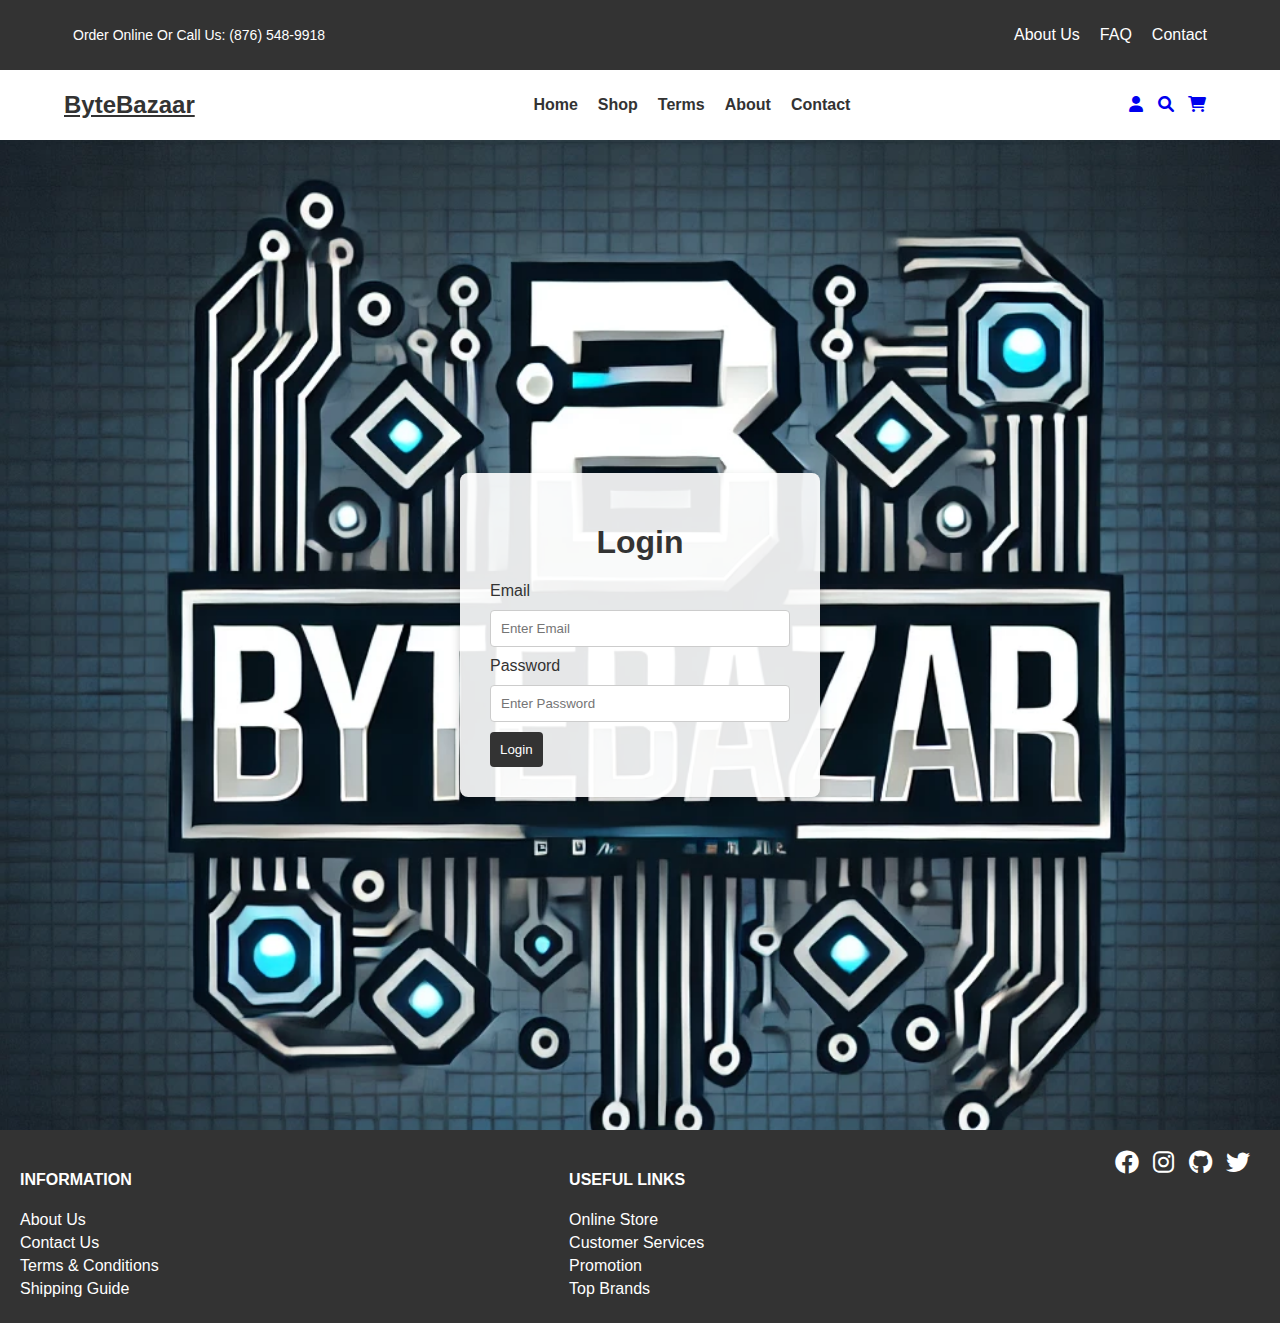
<file: index.html>
<!DOCTYPE html>
<html lang="en">
  <head>
    <meta charset="UTF-8" />
    <meta name="viewport" content="width=device-width, initial-scale=1.0" />
    <title>Login - ByteBazaar Store</title>
    <link rel="stylesheet" href="index.css" />
    <!-- Include FontAwesome or any icon library if you use icons -->
    <link
      rel="stylesheet"
      href="https://cdnjs.cloudflare.com/ajax/libs/font-awesome/6.0.0-beta3/css/all.min.css"
    />
  </head>
  <body>
    <!-- Top Banner -->
    <div class="top-nav">
      <div class="container">
        <p>Order Online Or Call Us: (876) 548-9918</p>
        <ul class="nav-menu">
          <li><a href="about.html">About Us</a></li>
          <li><a href="faq.html">FAQ</a></li>
          <li><a href="contact.html">Contact</a></li>
        </ul>
      </div>
    </div>

    <!-- Navigation Bar -->
    <div class="navigation">
      <div class="container">
        <a href="index.html" class="logo">ByteBazaar</a>
        <ul class="nav-list">
          <li><a href="index.html">Home</a></li>
          <li><a href="product.html">Shop</a></li>
          <li><a href="terms.html">Terms</a></li>
          <li><a href="about.html">About</a></li>
          <li><a href="contact.html">Contact</a></li>
        </ul>

        <div class="icons">
          <a href="login.html"><i class="fas fa-user"></i></a>
          <a href="search.html"><i class="fas fa-search"></i></a>
          <a href="cart.html"><i class="fas fa-shopping-cart"></i></a>
        </div>
      </div>
    </div>

    <!-- Login Form -->
    <div class="login-container">
      <div class="login-form">        
      <form onsubmit="return validateLogin(event)">
          <h1>Login</h1>
          <label for="email">Email</label>
          <input type="text" id="email" placeholder="Enter Email" required />
          <label for="password">Password</label>
          <input type="password" id="password" placeholder="Enter Password" required />
          <div class="buttons">
            <button type="submit">Login</button>
          </div>
        </form>
      </div>
    </div>

    <!-- Footer -->
    <footer>
      <div class="footer-content">
        <div class="info-col">
          <h4>INFORMATION</h4>
          <a href="#">About Us</a>
          <a href="#">Contact Us</a>
          <a href="#">Terms & Conditions</a>
          <a href="#">Shipping Guide</a>
        </div>
        <div class="link-col">
          <h4>USEFUL LINKS</h4>
          <a href="#">Online Store</a>
          <a href="#">Customer Services</a>
          <a href="#">Promotion</a>
          <a href="#">Top Brands</a>
        </div>
        <div class="social-col">
          <i class="fab fa-facebook"></i>
          <i class="fab fa-instagram"></i>
          <i class="fab fa-github"></i>
          <i class="fab fa-twitter"></i>
        </div>
      </div>
    </footer>

    <!-- Custom JavaScript -->
    <script src="index.js"></script>
  </body>
</html>
</file>
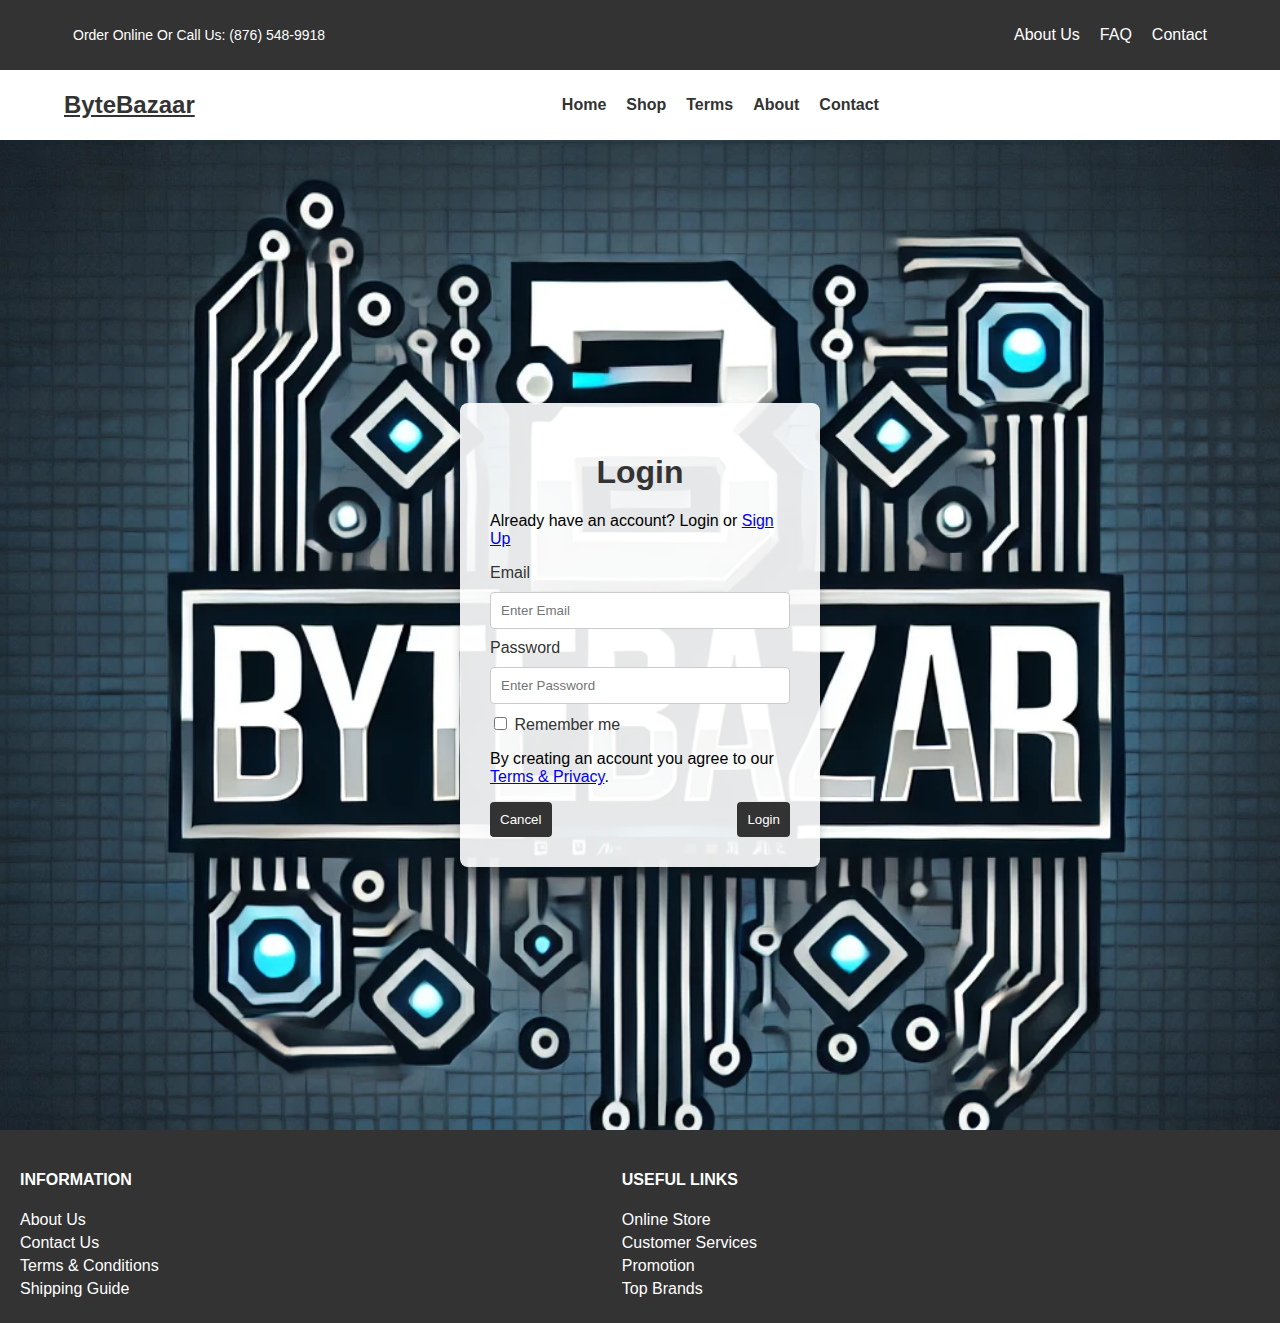
<file: Code/Index.html>
<!DOCTYPE html>
<html lang="en">
  <head>
    <meta charset="UTF-8" />
    <meta name="viewport" content="width=device-width, initial-scale=1.0" />
    <title>Login - ByteBazaar Store</title>
    <link rel="stylesheet" href="Index.css" />
  </head>
  <body>
    <!-- Top Banner -->
    <div class="top-nav">
      <div class="container">
        <p>Order Online Or Call Us: (876) 548-9918</p>
        <ul class="nav-menu">
          <li><a href="about.html">About Us</a></li>
          <li><a href="faq.html">FAQ</a></li>
          <li><a href="contact.html">Contact</a></li>
        </ul>
      </div>
    </div>

    <!-- Navigation Bar -->
    <div class="navigation">
      <div class="container">
        <a href="index.html" class="logo">ByteBazaar</a>
        <ul class="nav-list">
          <li><a href="index.html">Home</a></li>
          <li><a href="product.html">Shop</a></li>
          <li><a href="terms.html">Terms</a></li>
          <li><a href="about.html">About</a></li>
          <li><a href="contact.html">Contact</a></li>
        </ul>

        <div class="icons">
          <a href="login.html"><i class="icon-user"></i></a>
          <a href="search.html"><i class="icon-search"></i></a>
          <a href="cart.html"><i class="icon-cart"></i></a>
        </div>
      </div>
    </div>

    <!-- Login Form -->
    <div class="login-container">
      <div class="login-form">        
        <form onsubmit="return validateLogin()">
          <h1>Login</h1>
          <p>Already have an account? Login or <a href="signup.html">Sign Up</a></p>
          <label for="email">Email</label>
          <input type="text" id="email" placeholder="Enter Email" required />
          <label for="password">Password</label>
          <input type="password" id="password" placeholder="Enter Password" required />
          <label><input type="checkbox" /> Remember me</label>
          <p>
            By creating an account you agree to our
            <a href="terms.html">Terms & Privacy</a>.
          </p>

          <div class="buttons">
            <button type="button" onclick="cancelLogin()">Cancel</button>
            <button type="submit">Login</button>
          </div>
        </form>
      </div>
    </div>

    <!-- Footer -->
    <footer>
      <div class="footer-content">
        <div class="info-col">
          <h4>INFORMATION</h4>
          <a href="#">About Us</a>
          <a href="#">Contact Us</a>
          <a href="#">Terms & Conditions</a>
          <a href="#">Shipping Guide</a>
        </div>
        <div class="link-col">
          <h4>USEFUL LINKS</h4>
          <a href="#">Online Store</a>
          <a href="#">Customer Services</a>
          <a href="#">Promotion</a>
          <a href="#">Top Brands</a>
        </div>
        <div class="social-col">
          <i class="icon-facebook"></i>
          <i class="icon-instagram"></i>
          <i class="icon-github"></i>
          <i class="icon-twitter"></i>
        </div>
      </div>
    </footer>

    <!-- Custom JavaScript -->
    <script src="Login Validation.js"></script>
  </body>
</html>
</file>
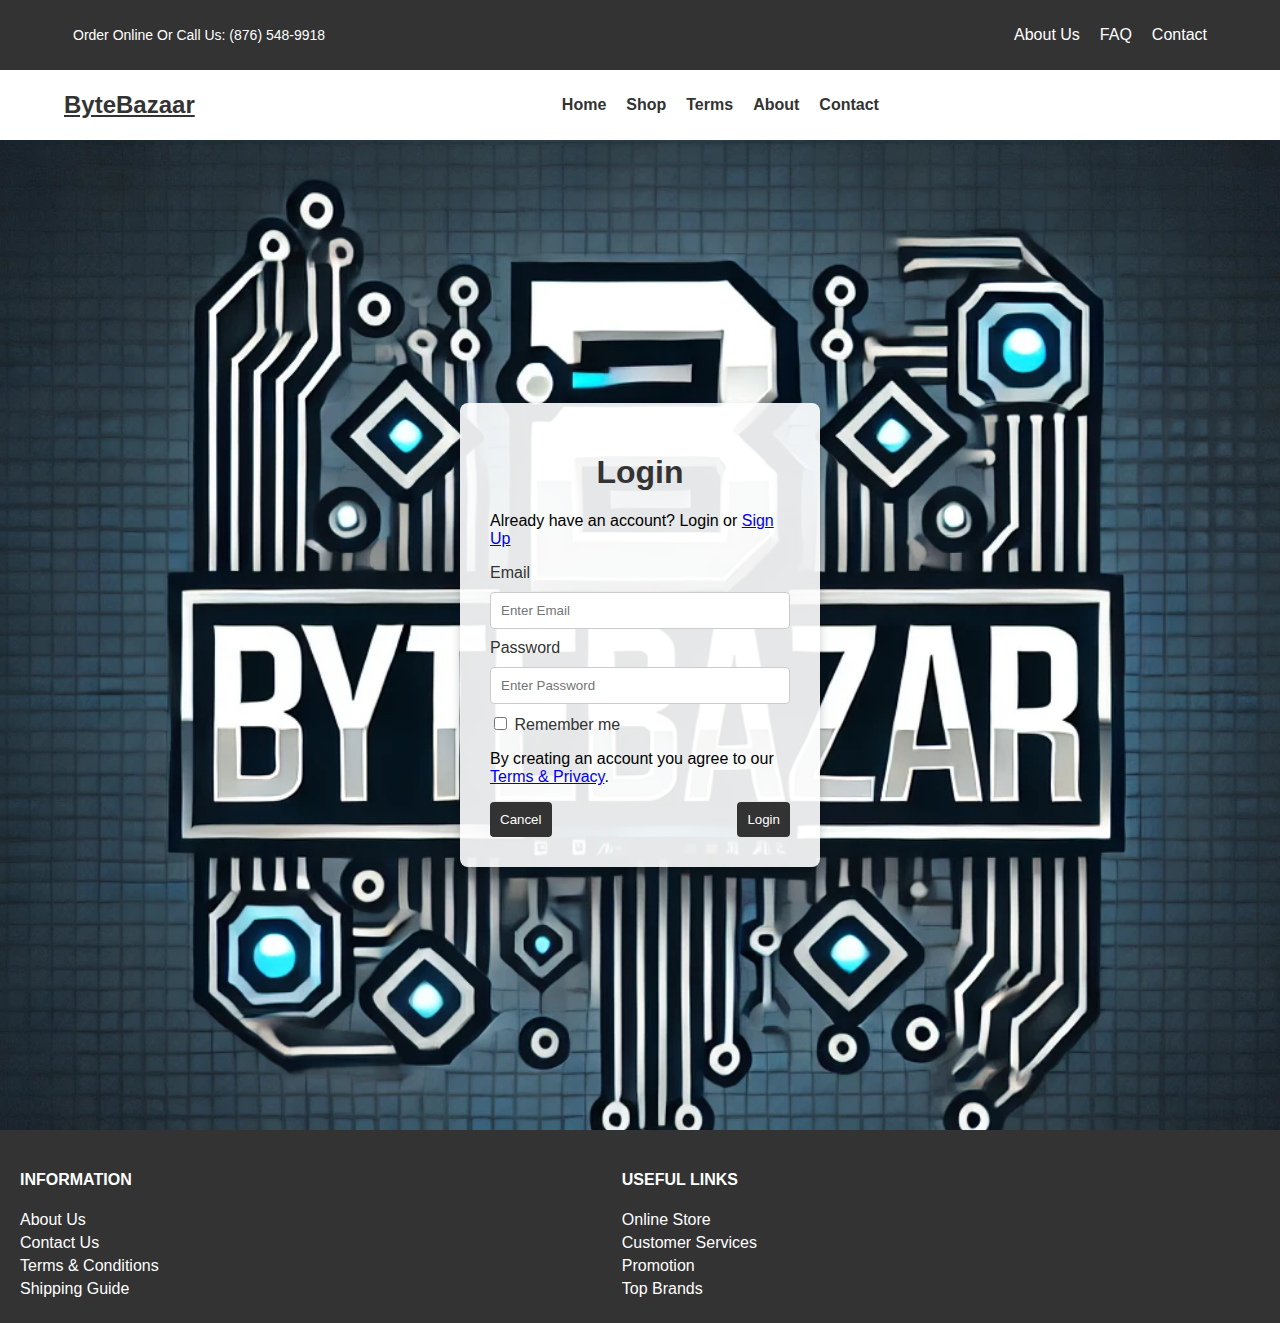
<file: Code/index.html>
<!DOCTYPE html>
<html lang="en">
  <head>
    <meta charset="UTF-8" />
    <meta name="viewport" content="width=device-width, initial-scale=1.0" />
    <title>Login - ByteBazaar Store</title>
    <link rel="stylesheet" href="index.css" />
  </head>
  <body>
    <!-- Top Banner -->
    <div class="top-nav">
      <div class="container">
        <p>Order Online Or Call Us: (876) 548-9918</p>
        <ul class="nav-menu">
          <li><a href="about.html">About Us</a></li>
          <li><a href="faq.html">FAQ</a></li>
          <li><a href="contact.html">Contact</a></li>
        </ul>
      </div>
    </div>

    <!-- Navigation Bar -->
    <div class="navigation">
      <div class="container">
        <a href="index.html" class="logo">ByteBazaar</a>
        <ul class="nav-list">
          <li><a href="index.html">Home</a></li>
          <li><a href="product.html">Shop</a></li>
          <li><a href="terms.html">Terms</a></li>
          <li><a href="about.html">About</a></li>
          <li><a href="contact.html">Contact</a></li>
        </ul>

        <div class="icons">
          <a href="login.html"><i class="icon-user"></i></a>
          <a href="search.html"><i class="icon-search"></i></a>
          <a href="cart.html"><i class="icon-cart"></i></a>
        </div>
      </div>
    </div>

    <!-- Login Form -->
    <div class="login-container">
      <div class="login-form">        
        <form onsubmit="return validateLogin()">
          <h1>Login</h1>
          <p>Already have an account? Login or <a href="signup.html">Sign Up</a></p>
          <label for="email">Email</label>
          <input type="text" id="email" placeholder="Enter Email" required />
          <label for="password">Password</label>
          <input type="password" id="password" placeholder="Enter Password" required />
          <label><input type="checkbox" /> Remember me</label>
          <p>
            By creating an account you agree to our
            <a href="terms.html">Terms & Privacy</a>.
          </p>

          <div class="buttons">
            <button type="button" onclick="cancelLogin()">Cancel</button>
            <button type="submit">Login</button>
          </div>
        </form>
      </div>
    </div>

    <!-- Footer -->
    <footer>
      <div class="footer-content">
        <div class="info-col">
          <h4>INFORMATION</h4>
          <a href="#">About Us</a>
          <a href="#">Contact Us</a>
          <a href="#">Terms & Conditions</a>
          <a href="#">Shipping Guide</a>
        </div>
        <div class="link-col">
          <h4>USEFUL LINKS</h4>
          <a href="#">Online Store</a>
          <a href="#">Customer Services</a>
          <a href="#">Promotion</a>
          <a href="#">Top Brands</a>
        </div>
        <div class="social-col">
          <i class="icon-facebook"></i>
          <i class="icon-instagram"></i>
          <i class="icon-github"></i>
          <i class="icon-twitter"></i>
        </div>
      </div>
    </footer>

    <!-- Custom JavaScript -->
    <script src="index Validation.js"></script>
     </body>
</html>
</file>
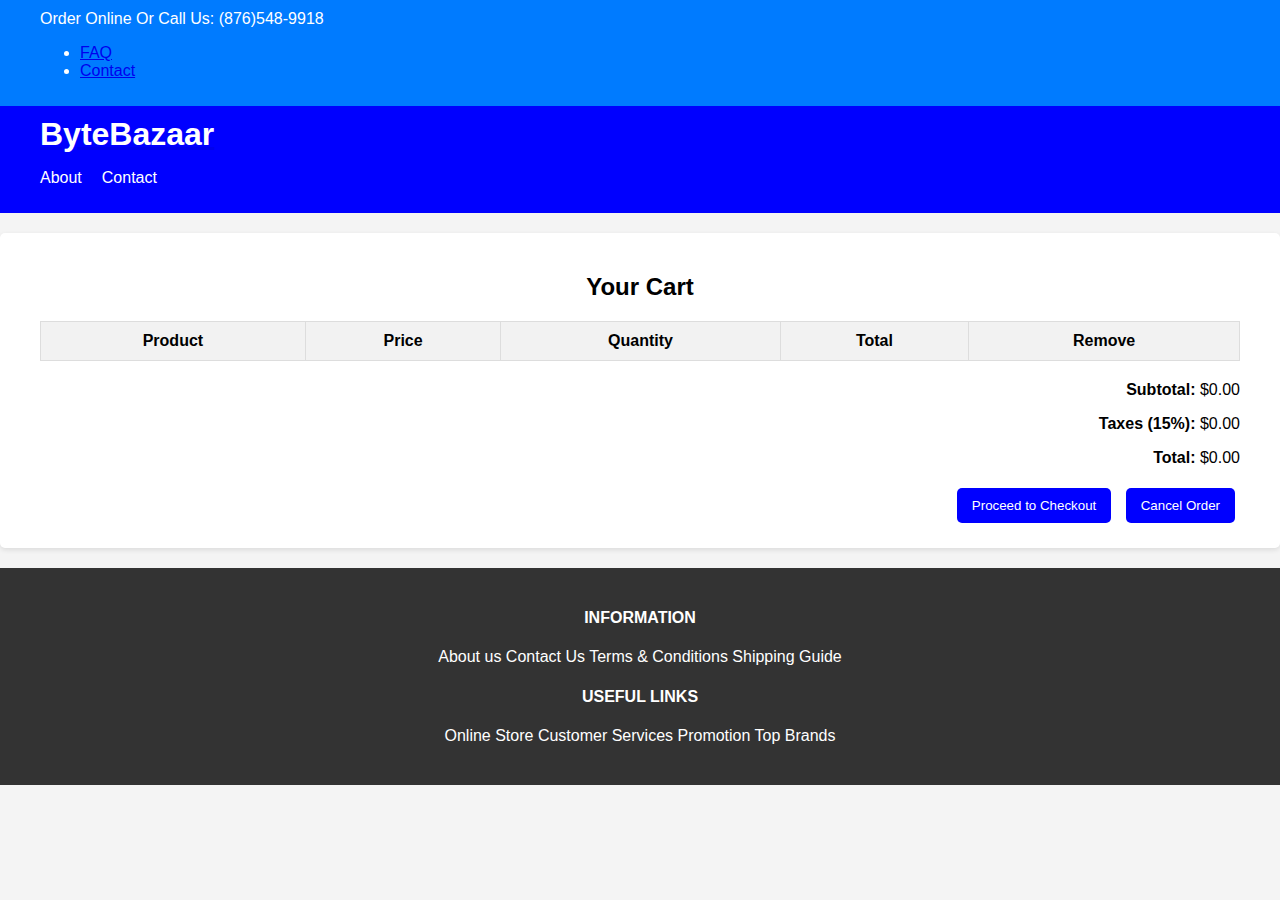
<file: cart.html>
<!DOCTYPE html>
<html lang="en">
  <head>
    <meta charset="UTF-8" />
    <meta name="viewport" content="width=device-width, initial-scale=1.0" />
    <link rel="stylesheet" href="cart.css" />
    <title>Your Cart - ByteBazaar</title>
  </head>

  <body>
    <!-- Navigation -->
    <div class="top-nav">
      <div class="container">
        <p>Order Online Or Call Us: (876)548-9918</p>
        <ul>
          <li><a href="#">FAQ</a></li>
          <li><a href="#">Contact</a></li>
        </ul>
      </div>
    </div>

    <div class="navigation">
      <div class="container">
        <a href="index.html" class="logo"><h1>ByteBazaar</h1></a>
        <ul class="nav-list">
          <li><a href="about.html">About</a></li>
          <li><a href="contact.html">Contact</a></li>
        </ul>
      </div>
    </div>

    <!-- Cart Section -->
    <section class="cart-section">
      <div class="container">
        <h2>Your Cart</h2>
        <table class="cart-table">
          <thead>
            <tr>
              <th>Product</th>
              <th>Price</th>
              <th>Quantity</th>
              <th>Total</th>
              <th>Remove</th>
            </tr>
          </thead>
          <tbody id="cart-items">
            <!-- Cart items will be populated here -->
          </tbody>
        </table>

        <div class="cart-summary">
          <p><strong>Subtotal:</strong> <span id="subtotal">$0.00</span></p>
          <p><strong>Taxes (15%):</strong> <span id="taxes">$0.00</span></p>
          <p><strong>Total:</strong> <span id="total">$0.00</span></p>
          <button class="checkout-btn">Proceed to Checkout</button>
          <button class="cancel-btn">Cancel Order</button>
        </div>
      </div>
    </section>

    <footer class="footer">
      <div class="container">
        <div class="col">
          <h4>INFORMATION</h4>
          <a href="#">About us</a>
          <a href="#">Contact Us</a>
          <a href="#">Terms & Conditions</a>
          <a href="#">Shipping Guide</a>
        </div>
        <div class="col">
          <h4>USEFUL LINKS</h4>
          <a href="#">Online Store</a>
          <a href="#">Customer Services</a>
          <a href="#">Promotion</a>
          <a href="#">Top Brands</a>
        </div>
      </div>
    </footer>

    <script src="cart.js"></script>
  </body>
</html>
</file>
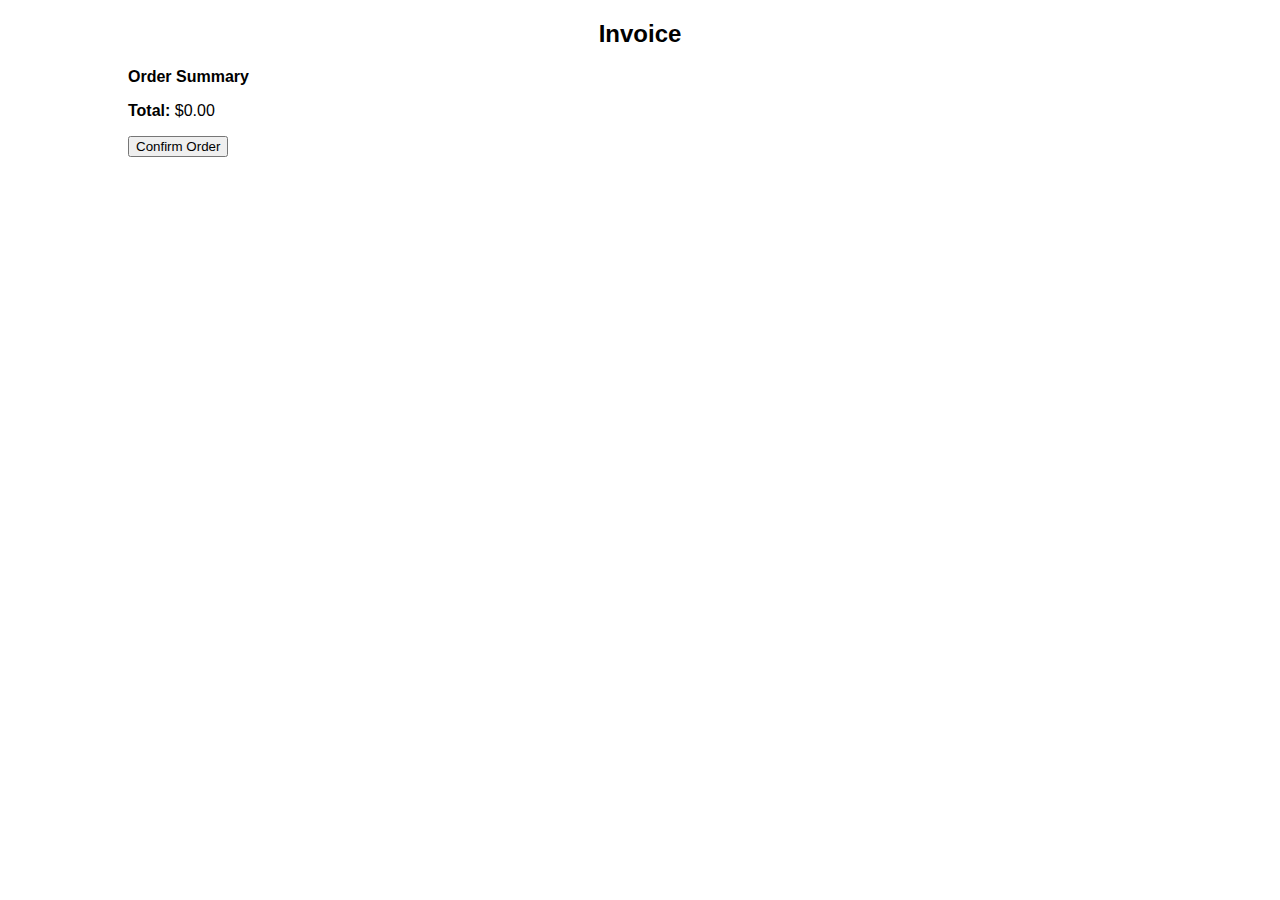
<file: invoice.html>
<!DOCTYPE html>
<html lang="en">
  <head>
    <meta charset="UTF-8" />
    <meta name="viewport" content="width=device-width, initial-scale=1.0" />
    <title>Invoice - ByteBazaar</title>
    <link rel="stylesheet" href="invoice.css" />
  </head>

  <body>
    <div class="container">
      <h2>Invoice</h2>
      <p><strong>Order Summary</strong></p>
      <div id="invoice-items">
        <!-- Order summary will be dynamically injected here -->
      </div>
      <p><strong>Total:</strong> <span id="invoice-total">$0.00</span></p>
      <button id="confirm-order">Confirm Order</button>
    </div>

    <script src="invoice.js"></script>
  </body>
</html>
</file>
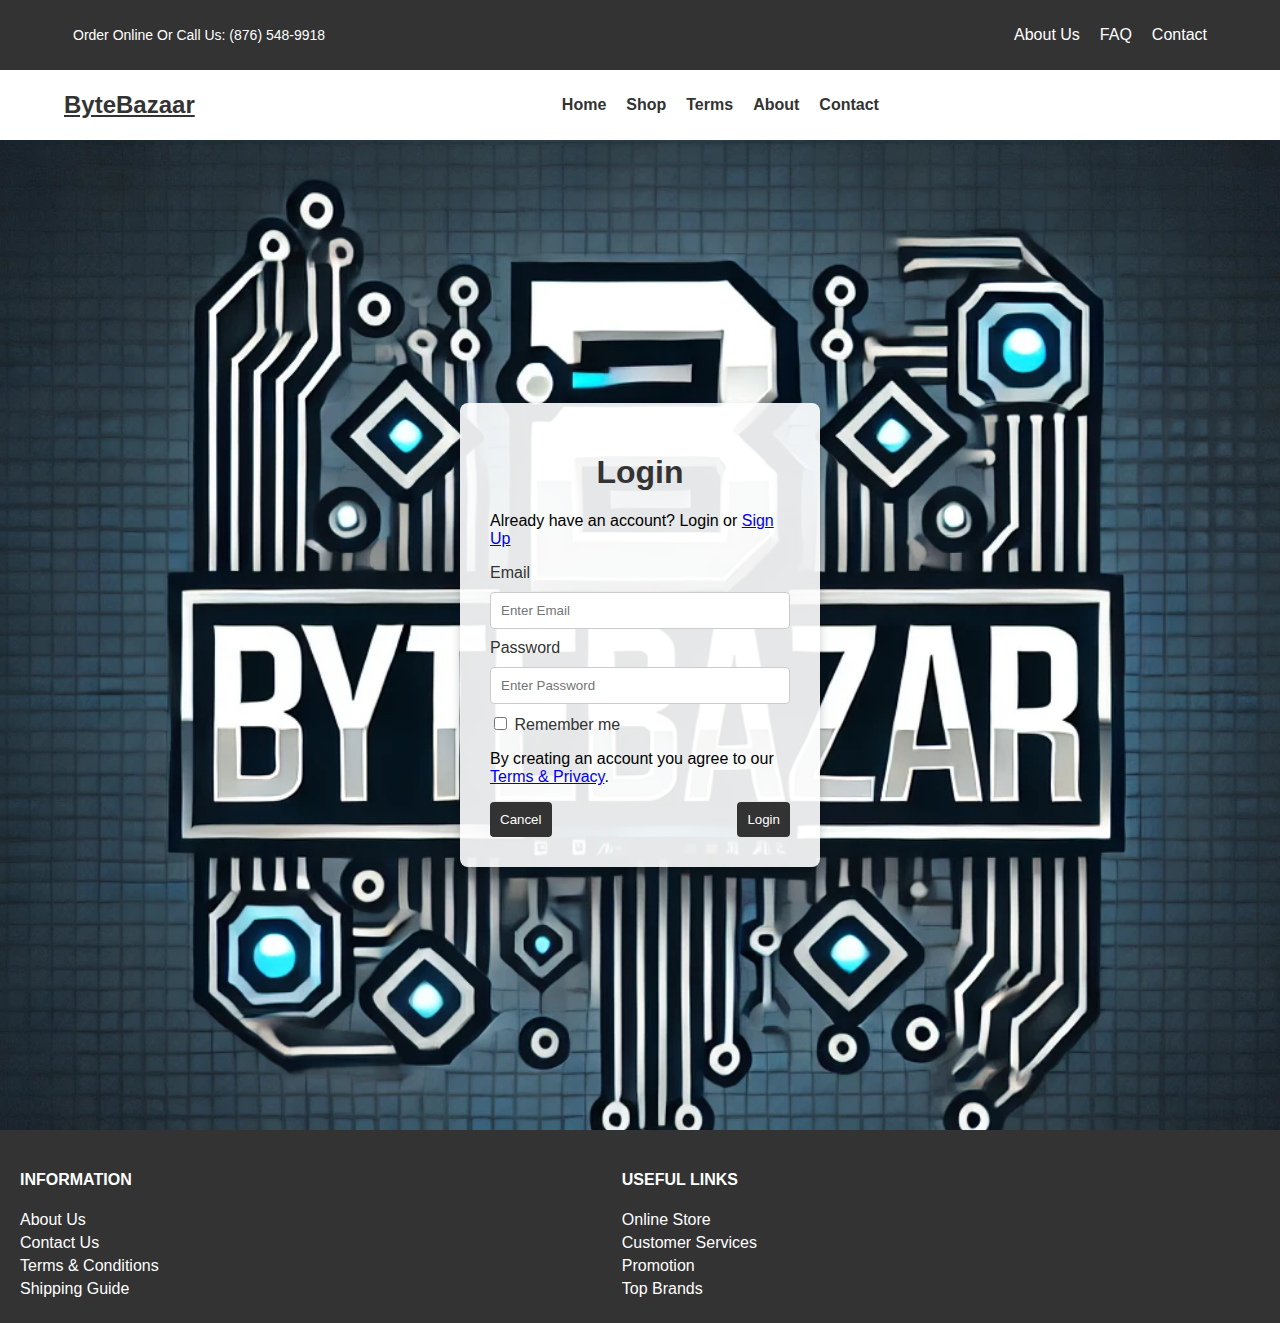
<file: Login.html>
<!DOCTYPE html>
<html lang="en">
  <head>
    <meta charset="UTF-8" />
    <meta name="viewport" content="width=device-width, initial-scale=1.0" />
    <title>Login - ByteBazaar Store</title>
    <link rel="stylesheet" href="Login.css" />
  </head>
  <body>
    <!-- Top Banner -->
    <div class="top-nav">
      <div class="container">
        <p>Order Online Or Call Us: (876) 548-9918</p>
        <ul class="nav-menu">
          <li><a href="about.html">About Us</a></li>
          <li><a href="faq.html">FAQ</a></li>
          <li><a href="contact.html">Contact</a></li>
        </ul>
      </div>
    </div>

    <!-- Navigation Bar -->
    <div class="navigation">
      <div class="container">
        <a href="index.html" class="logo">ByteBazaar</a>
        <ul class="nav-list">
          <li><a href="index.html">Home</a></li>
          <li><a href="product.html">Shop</a></li>
          <li><a href="terms.html">Terms</a></li>
          <li><a href="about.html">About</a></li>
          <li><a href="contact.html">Contact</a></li>
        </ul>

        <div class="icons">
          <a href="login.html"><i class="icon-user"></i></a>
          <a href="search.html"><i class="icon-search"></i></a>
          <a href="cart.html"><i class="icon-cart"></i></a>
        </div>
      </div>
    </div>

    <!-- Login Form -->
    <div class="login-container">
      <div class="login-form">        
        <form onsubmit="return validateLogin()">
          <h1>Login</h1>
          <p>Already have an account? Login or <a href="signup.html">Sign Up</a></p>
          <label for="email">Email</label>
          <input type="text" id="email" placeholder="Enter Email" required />
          <label for="password">Password</label>
          <input type="password" id="password" placeholder="Enter Password" required />
          <label><input type="checkbox" /> Remember me</label>
          <p>
            By creating an account you agree to our
            <a href="terms.html">Terms & Privacy</a>.
          </p>

          <div class="buttons">
            <button type="button" onclick="cancelLogin()">Cancel</button>
            <button type="submit">Login</button>
          </div>
        </form>
      </div>
    </div>

    <!-- Footer -->
    <footer>
      <div class="footer-content">
        <div class="info-col">
          <h4>INFORMATION</h4>
          <a href="#">About Us</a>
          <a href="#">Contact Us</a>
          <a href="#">Terms & Conditions</a>
          <a href="#">Shipping Guide</a>
        </div>
        <div class="link-col">
          <h4>USEFUL LINKS</h4>
          <a href="#">Online Store</a>
          <a href="#">Customer Services</a>
          <a href="#">Promotion</a>
          <a href="#">Top Brands</a>
        </div>
        <div class="social-col">
          <i class="icon-facebook"></i>
          <i class="icon-instagram"></i>
          <i class="icon-github"></i>
          <i class="icon-twitter"></i>
        </div>
      </div>
    </footer>

    <!-- Custom JavaScript -->
    <script src="Login Validation.js"></script>
  </body>
</html>
</file>
<file: index.css>
/* General body and background */
body {
  background-image: url('ByteBazaar.jpg'); /* Use a background image instead of a logo */
  background-size: cover;
  background-position: center;
  background-repeat: no-repeat;
  font-family: Arial, sans-serif;
  margin: 0;
  padding: 0;
}

/* Top Banner */
.top-nav {
  background-color: #333;
  color: #fff;
  padding: 10px;
}

.top-nav p {
  margin: 0;
  font-size: 14px;
  text-align: left;
}

.nav-menu {
  list-style: none;
  display: flex;
  justify-content: flex-end;
}

.nav-menu li {
  margin-left: 20px;
}

.nav-menu li a {
  color: white;
  text-decoration: none;
}

/* Navigation Bar */
.navigation {
  background-color: #fff;
  padding: 10px 0;
}

.container {
  width: 90%;
  margin: 0 auto;
  display: flex;
  justify-content: space-between;
  align-items: center;
}

.logo {
  font-size: 24px;
  font-weight: bold;
  color: #333;
}

.nav-list {
  list-style: none;
  display: flex;
}

.nav-list li {
  margin-left: 20px;
}

.nav-list li a {
  color: #333;
  text-decoration: none;
  font-weight: bold;
}

.icons i {
  margin-right: 10px;
}

/* Login Form */
.login-container {
  display: flex;
  justify-content: center;
  align-items: center;
  height: 110vh;
}

.login-form {
  background-color: rgba(255, 255, 255, 0.9);
  padding: 30px;
  border-radius: 8px;
  box-shadow: 0px 4px 10px rgba(0, 0, 0, 0.2);
  width: 300px;
}

.login-form h1 {
  text-align: center;
  color: #333;
}

/* Logo container */
.logo-container {
  text-align: center;
  margin-bottom: 20px;
}

.login-logo {
  width: 100px;
  height: auto;
}

.login-form input[type="text"],
.login-form input[type="password"] {
  width: 100%;
  padding: 10px;
  margin: 10px 0;
  border: 1px solid #ccc;
  border-radius: 4px;
  box-sizing: border-box;
}

.login-form label {
  color: #333;
}

.buttons {
  display: flex;
  justify-content: space-between;
}

.buttons button {
  padding: 10px;
  background-color: #333;
  color: white;
  border: none;
  border-radius: 4px;
  cursor: pointer;
}

/* Footer */
footer {
  background-color: #333;
  color: white;
  padding: 20px;
}

.footer-content {
  display: flex;
  justify-content: space-between;
}

.footer-content a {
  color: white;
  text-decoration: none;
  display: block;
  margin-bottom: 5px;
}

.footer-content i {
  margin-right: 10px;
  font-size: 24px;
}
</file>
<file: Code/Index.css>
/* General body and background */
body {
  background-image: url('../Assets/ByteBazaar.jpg'); /* Use a background image instead of a logo */
  background-size: cover;
  background-position: center;
  background-repeat: no-repeat;
  font-family: Arial, sans-serif;
  margin: 0;
  padding: 0;
}

/* Top Banner */
.top-nav {
  background-color: #333;
  color: #fff;
  padding: 10px;
}

.top-nav p {
  margin: 0;
  font-size: 14px;
  text-align: left;
}

.nav-menu {
  list-style: none;
  display: flex;
  justify-content: flex-end;
}

.nav-menu li {
  margin-left: 20px;
}

.nav-menu li a {
  color: white;
  text-decoration: none;
}

/* Navigation Bar */
.navigation {
  background-color: #fff;
  padding: 10px 0;
}

.container {
  width: 90%;
  margin: 0 auto;
  display: flex;
  justify-content: space-between;
  align-items: center;
}

.logo {
  font-size: 24px;
  font-weight: bold;
  color: #333;
}

.nav-list {
  list-style: none;
  display: flex;
}

.nav-list li {
  margin-left: 20px;
}

.nav-list li a {
  color: #333;
  text-decoration: none;
  font-weight: bold;
}

.icons i {
  margin-right: 10px;
}

/* Login Form */
.login-container {
  display: flex;
  justify-content: center;
  align-items: center;
  height: 110vh;
}

.login-form {
  background-color: rgba(255, 255, 255, 0.9);
  padding: 30px;
  border-radius: 8px;
  box-shadow: 0px 4px 10px rgba(0, 0, 0, 0.2);
  width: 300px;
}

.login-form h1 {
  text-align: center;
  color: #333;
}

/* Logo container */
.logo-container {
  text-align: center;
  margin-bottom: 20px;
}

.login-logo {
  width: 100px;
  height: auto;
}

.login-form input[type="text"],
.login-form input[type="password"] {
  width: 100%;
  padding: 10px;
  margin: 10px 0;
  border: 1px solid #ccc;
  border-radius: 4px;
  box-sizing: border-box;
}

.login-form label {
  color: #333;
}

.buttons {
  display: flex;
  justify-content: space-between;
}

.buttons button {
  padding: 10px;
  background-color: #333;
  color: white;
  border: none;
  border-radius: 4px;
  cursor: pointer;
}

/* Footer */
footer {
  background-color: #333;
  color: white;
  padding: 20px;
}

.footer-content {
  display: flex;
  justify-content: space-between;
}

.footer-content a {
  color: white;
  text-decoration: none;
  display: block;
  margin-bottom: 5px;
}

.footer-content i {
  margin-right: 10px;
  font-size: 24px;
}
</file>
<file: Code/index.css>
/* General body and background */
body {
  background-image: url('../Assets/ByteBazaar.jpg'); /* Use a background image instead of a logo */
  background-size: cover;
  background-position: center;
  background-repeat: no-repeat;
  font-family: Arial, sans-serif;
  margin: 0;
  padding: 0;
}

/* Top Banner */
.top-nav {
  background-color: #333;
  color: #fff;
  padding: 10px;
}

.top-nav p {
  margin: 0;
  font-size: 14px;
  text-align: left;
}

.nav-menu {
  list-style: none;
  display: flex;
  justify-content: flex-end;
}

.nav-menu li {
  margin-left: 20px;
}

.nav-menu li a {
  color: white;
  text-decoration: none;
}

/* Navigation Bar */
.navigation {
  background-color: #fff;
  padding: 10px 0;
}

.container {
  width: 90%;
  margin: 0 auto;
  display: flex;
  justify-content: space-between;
  align-items: center;
}

.logo {
  font-size: 24px;
  font-weight: bold;
  color: #333;
}

.nav-list {
  list-style: none;
  display: flex;
}

.nav-list li {
  margin-left: 20px;
}

.nav-list li a {
  color: #333;
  text-decoration: none;
  font-weight: bold;
}

.icons i {
  margin-right: 10px;
}

/* Login Form */
.login-container {
  display: flex;
  justify-content: center;
  align-items: center;
  height: 110vh;
}

.login-form {
  background-color: rgba(255, 255, 255, 0.9);
  padding: 30px;
  border-radius: 8px;
  box-shadow: 0px 4px 10px rgba(0, 0, 0, 0.2);
  width: 300px;
}

.login-form h1 {
  text-align: center;
  color: #333;
}

/* Logo container */
.logo-container {
  text-align: center;
  margin-bottom: 20px;
}

.login-logo {
  width: 100px;
  height: auto;
}

.login-form input[type="text"],
.login-form input[type="password"] {
  width: 100%;
  padding: 10px;
  margin: 10px 0;
  border: 1px solid #ccc;
  border-radius: 4px;
  box-sizing: border-box;
}

.login-form label {
  color: #333;
}

.buttons {
  display: flex;
  justify-content: space-between;
}

.buttons button {
  padding: 10px;
  background-color: #333;
  color: white;
  border: none;
  border-radius: 4px;
  cursor: pointer;
}

/* Footer */
footer {
  background-color: #333;
  color: white;
  padding: 20px;
}

.footer-content {
  display: flex;
  justify-content: space-between;
}

.footer-content a {
  color: white;
  text-decoration: none;
  display: block;
  margin-bottom: 5px;
}

.footer-content i {
  margin-right: 10px;
  font-size: 24px;
}
</file>
<file: cart.css>
/* Global Styles */
body {
  font-family: Arial, sans-serif;
  margin: 0;
  padding: 0;
  background-color: #f4f4f4; /* Light gray background */
}

/* Navigation */
.top-nav {
  background-color: #007bff; /* Header background color */
  padding: 10px;
  color: white;
}

.top-nav p {
  margin: 0;
}

.navigation {
  background-color: blue; /* Navigation background */
  padding: 10px 0;
}

.navigation .logo h1 {
  color: white;
  margin: 0;
}

.container {
  max-width: 1200px;
  margin: 0 auto;
  padding: 0 20px;
}

.nav-list {
  list-style: none;
  padding: 0;
  display: flex;
  gap: 20px; /* Space between nav items */
}

.nav-list li {
  display: inline;
}

.nav-list a {
  color: white;
  text-decoration: none;
}

.nav-list a:hover {
  text-decoration: underline; /* Underline on hover */
}

/* Cart Section */
.cart-section {
  padding: 20px;
  background-color: white; /* White background for cart section */
  margin: 20px 0; /* Margin above and below the section */
  border-radius: 5px; /* Rounded corners */
  box-shadow: 0 2px 5px rgba(0, 0, 0, 0.1); /* Subtle shadow */
}

.cart-section h2 {
  text-align: center;
  margin-bottom: 20px; /* Space below the heading */
}

.cart-table {
  width: 100%;
  border-collapse: collapse; /* Remove double borders */
  margin-bottom: 20px; /* Space below the table */
}

.cart-table th,
.cart-table td {
  border: 1px solid #ddd; /* Light gray border */
  padding: 10px; /* Padding inside cells */
  text-align: center; /* Center text */
}

.cart-table th {
  background-color: #f2f2f2; /* Light gray for header */
}

/* Cart Summary */
.cart-summary {
  text-align: right; /* Align text to the right */
}

.cart-summary p {
  font-size: 16px; /* Font size for summary */
}

.checkout-btn,
.cancel-btn {
  background-color: blue; /* Button background color */
  color: white; /* Button text color */
  border: none;
  border-radius: 5px; /* Rounded corners */
  padding: 10px 15px; /* Padding inside buttons */
  cursor: pointer; /* Pointer on hover */
  margin: 5px; /* Space around buttons */
}

.checkout-btn:hover,
.cancel-btn:hover {
  background-color: darkblue; /* Darker shade on hover */
}

/* Footer Styles */
.footer {
  background-color: #333;
  color: white;
  padding: 20px;
  text-align: center; /* Centered text in footer */
}

.footer .col {
  margin: 20px 0; /* Space between footer columns */
}

.footer a {
  color: white;
  text-decoration: none;
}

.footer a:hover {
  text-decoration: underline; /* Underline on hover */
}
</file>
<file: invoice.css>
/* General */
body {
  font-family: Arial, sans-serif;
  margin: 0;
  padding: 0;
  box-sizing: border-box;
}

.container {
  width: 80%;
  margin: 0 auto;
}

ul {
  list-style: none;
  padding: 0;
}

ul li {
  display: inline;
  margin-right: 15px;
}

/* Top Navigation */
.top-nav {
  background-color: #f1f1f1;
  padding: 10px 0;
}

.top-nav p {
  margin: 0;
  display: inline-block;
}

.top-nav ul {
  float: right;
}

.top-nav ul li a {
  text-decoration: none;
  color: #333;
}

/* Navigation */
.navigation {
  background-color: #333;
  padding: 15px 0;
}

.navigation a {
  text-decoration: none;
  color: white;
}

.nav-list {
  float: right;
}

.nav-list li {
  display: inline;
  margin-right: 15px;
}

.logo h1 {
  color: white;
}

/* Invoice Section */
.invoice-section {
  padding: 50px 0;
}

h2 {
  text-align: center;
}

.invoice-table {
  width: 100%;
  border-collapse: collapse;
  margin-bottom: 20px;
}

.invoice-table th, .invoice-table td {
  border: 1px solid #ddd;
  padding: 8px;
  text-align: center;
}

.invoice-table th {
  background-color: #f2f2f2;
}

.totals {
  text-align: right;
  margin-top: 20px;
}

.totals p {
  margin: 5px 0;
}

.totals h3 {
  margin-top: 10px;
  color: #333;
}

.actions {
  text-align: center;
  margin-top: 20px;
}

.actions button {
  padding: 10px 20px;
  background-color: #333;
  color: white;
  border: none;
  margin-right: 10px;
  cursor: pointer;
}

.actions button:hover {
  background-color: #555;
}

/* Footer */
.footer {
  background-color: #333;
  color: white;
  padding: 20px 0;
  margin-top: 30px;
}

.footer a {
  color: #999;
  text-decoration: none;
}

.footer h4 {
  margin-bottom: 10px;
}

.footer .col {
  width: 45%;
  display: inline-block;
  vertical-align: top;
  margin-right: 5%;
}
</file>
<file: Login.css>
/* General body and background */
body {
  background-image: url('../Assets/ByteBazaar.jpg'); /* Use a background image instead of a logo */
  background-size: cover;
  background-position: center;
  background-repeat: no-repeat;
  font-family: Arial, sans-serif;
  margin: 0;
  padding: 0;
}

/* Top Banner */
.top-nav {
  background-color: #333;
  color: #fff;
  padding: 10px;
}

.top-nav p {
  margin: 0;
  font-size: 14px;
  text-align: left;
}

.nav-menu {
  list-style: none;
  display: flex;
  justify-content: flex-end;
}

.nav-menu li {
  margin-left: 20px;
}

.nav-menu li a {
  color: white;
  text-decoration: none;
}

/* Navigation Bar */
.navigation {
  background-color: #fff;
  padding: 10px 0;
}

.container {
  width: 90%;
  margin: 0 auto;
  display: flex;
  justify-content: space-between;
  align-items: center;
}

.logo {
  font-size: 24px;
  font-weight: bold;
  color: #333;
}

.nav-list {
  list-style: none;
  display: flex;
}

.nav-list li {
  margin-left: 20px;
}

.nav-list li a {
  color: #333;
  text-decoration: none;
  font-weight: bold;
}

.icons i {
  margin-right: 10px;
}

/* Login Form */
.login-container {
  display: flex;
  justify-content: center;
  align-items: center;
  height: 110vh;
}

.login-form {
  background-color: rgba(255, 255, 255, 0.9);
  padding: 30px;
  border-radius: 8px;
  box-shadow: 0px 4px 10px rgba(0, 0, 0, 0.2);
  width: 300px;
}

.login-form h1 {
  text-align: center;
  color: #333;
}

/* Logo container */
.logo-container {
  text-align: center;
  margin-bottom: 20px;
}

.login-logo {
  width: 100px;
  height: auto;
}

.login-form input[type="text"],
.login-form input[type="password"] {
  width: 100%;
  padding: 10px;
  margin: 10px 0;
  border: 1px solid #ccc;
  border-radius: 4px;
  box-sizing: border-box;
}

.login-form label {
  color: #333;
}

.buttons {
  display: flex;
  justify-content: space-between;
}

.buttons button {
  padding: 10px;
  background-color: #333;
  color: white;
  border: none;
  border-radius: 4px;
  cursor: pointer;
}

/* Footer */
footer {
  background-color: #333;
  color: white;
  padding: 20px;
}

.footer-content {
  display: flex;
  justify-content: space-between;
}

.footer-content a {
  color: white;
  text-decoration: none;
  display: block;
  margin-bottom: 5px;
}

.footer-content i {
  margin-right: 10px;
  font-size: 24px;
}
</file>
